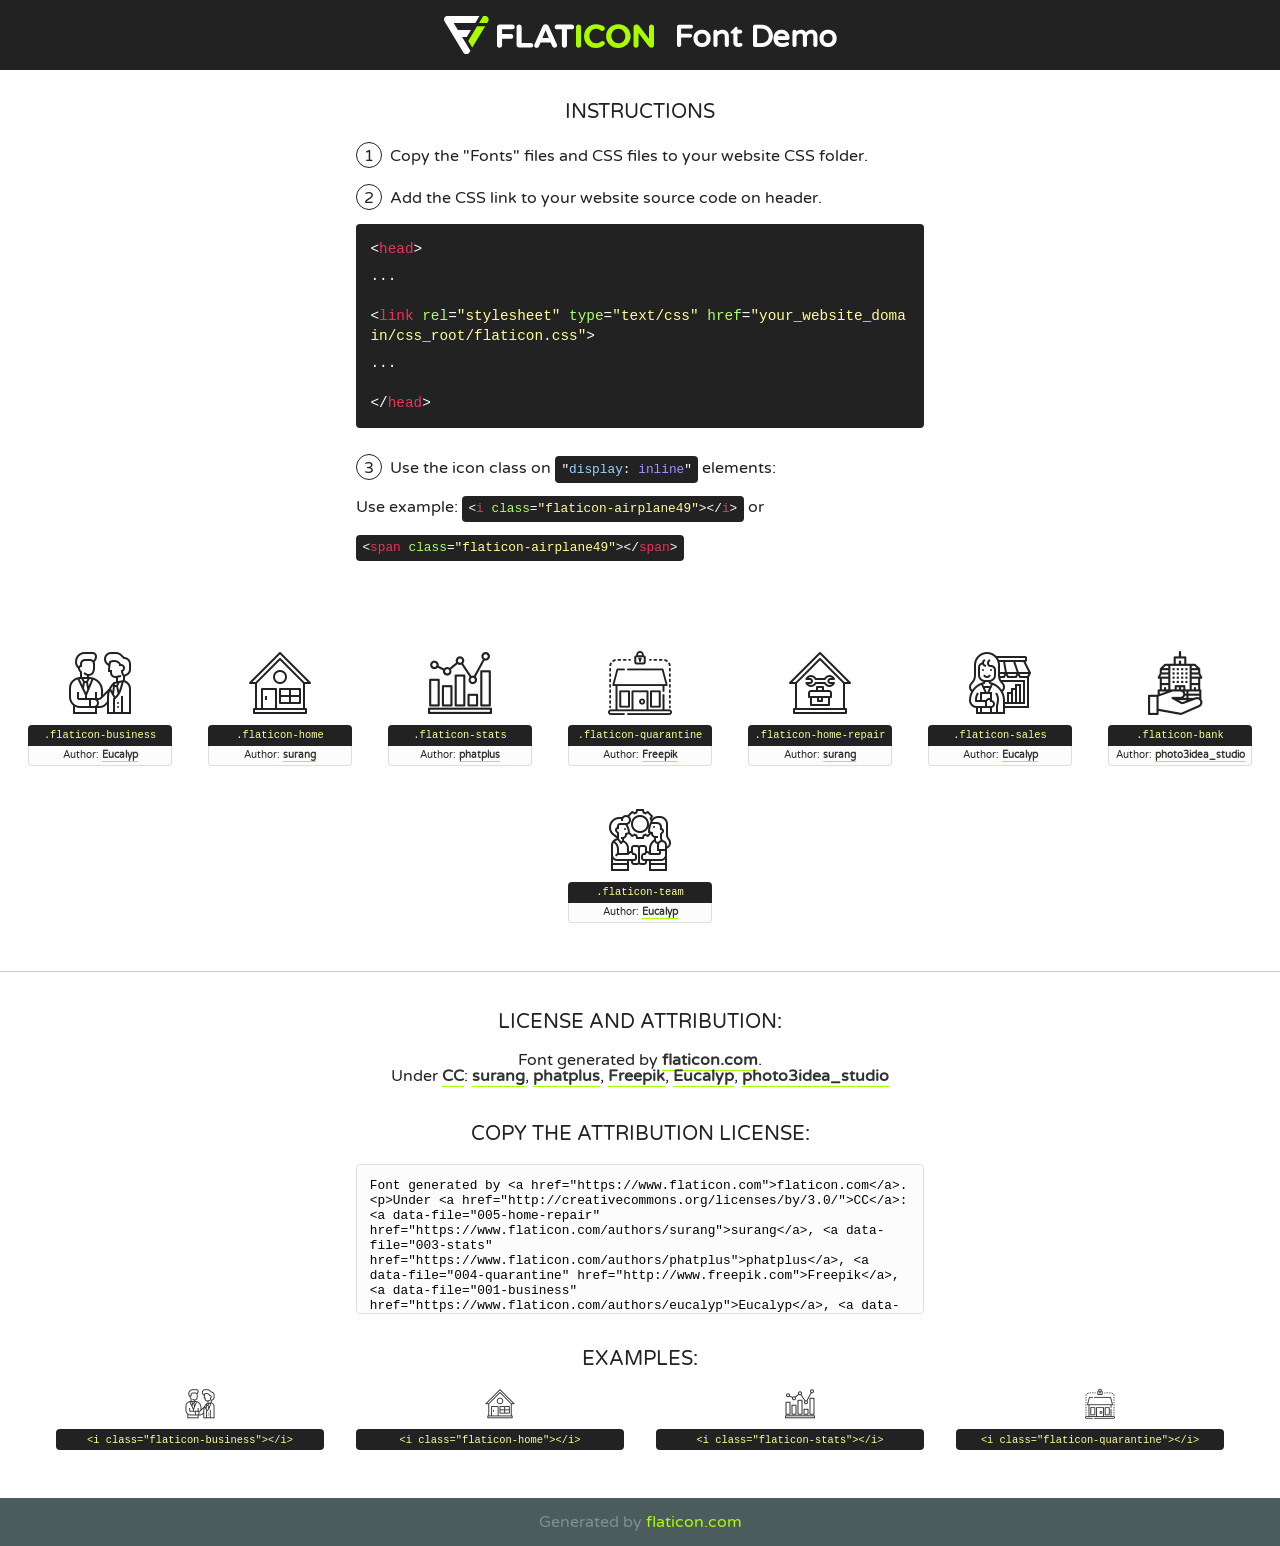
<file: static/fonts/flaticon/font/flaticon.html>
<!DOCTYPE html>
<!--
  Flaticon icon font: Flaticon
  Creation date: 04/06/2020 04:07
-->
<html>
<!DOCTYPE html>
<html>

<head>
    <title>Flaticon WebFont</title>
    <link href="http://fonts.googleapis.com/css?family=Varela+Round" rel="stylesheet" type="text/css" />
    <link rel="stylesheet" type="text/css" href="flaticon.css">
    <meta charset="UTF-8">
    <style>
    html, body, div, span, applet, object, iframe,
    h1, h2, h3, h4, h5, h6, p, blockquote, pre,
    a, abbr, acronym, address, big, cite, code,
    del, dfn, em, img, ins, kbd, q, s, samp,
    small, strike, strong, sub, sup, tt, var,
    b, u, i, center,
    dl, dt, dd, ol, ul, li,
    fieldset, form, label, legend,
    table, caption, tbody, tfoot, thead, tr, th, td,
    article, aside, canvas, details, embed, 
    figure, figcaption, footer, header, hgroup, 
    menu, nav, output, ruby, section, summary,
    time, mark, audio, video {
        margin: 0;
        padding: 0;
        border: 0;
        font-size: 100%;
        font: inherit;
        vertical-align: baseline;
    }
    /* HTML5 display-role reset for older browsers */
    article, aside, details, figcaption, figure, 
    footer, header, hgroup, menu, nav, section {
        display: block;
    }
    body {
        line-height: 1;
    }
    ol, ul {
        list-style: none;
    }
    blockquote, q {
        quotes: none;
    }
    blockquote:before, blockquote:after,
    q:before, q:after {
        content: '';
        content: none;
    }
    table {
        border-collapse: collapse;
        border-spacing: 0;
    }
    body {
        font-family: 'Varela Round', Helvetica, Arial, sans-serif;
        font-size: 16px;
        color: #222;
    }
    a {
        color: #333;
        border-bottom: 1px solid #a9fd00;
        font-weight: bold;
        text-decoration: none;
    }
    * {
        -moz-box-sizing: border-box;
        -webkit-box-sizing: border-box;
        box-sizing: border-box;
        margin: 0;
        padding: 0;
    }
    [class^="flaticon-"]:before, [class*=" flaticon-"]:before, [class^="flaticon-"]:after, [class*=" flaticon-"]:after {
        font-family: Flaticon;
        font-size: 30px;
        font-style: normal;
        margin-left: 20px;
        color: #333;
    }
    .wrapper {
        max-width: 600px;
        margin: auto;
        padding: 0 1em;
    }
    .title {
        font-size: 1.25em;
        text-align: center;
        margin-bottom: 1em;
        text-transform: uppercase;
    }
    header {
        text-align: center;
        background-color: #222;
        color: #fff;
        padding: 1em;
    }
    header .logo {
        width: 210px;
        height: 38px;
        display: inline-block;
        vertical-align: middle;
        margin-right: 1em;
        border: none;
    }
    header strong {
        font-size: 1.95em;
        font-weight: bold;
        vertical-align: middle;
        margin-top: 5px;
        display: inline-block;
    }
    .demo {
        margin: 2em auto;
        line-height: 1.25em;
    }
    .demo ul li {
        margin-bottom: 1em;
    }
    .demo ul li .num {
        color: #222;
        border-radius: 20px;
        display: inline-block;
        width: 26px;
        padding: 3px;
        height: 26px;
        text-align: center;
        margin-right: 0.5em;
        border: 1px solid #222;
    }
    .demo ul li code {
        background-color: #222;
        border-radius: 4px;
        padding: 0.25em 0.5em;
        display: inline-block;
        color: #fff;
        font-family: Consolas,Monaco,Lucida Console,Liberation Mono,DejaVu Sans Mono,Bitstream Vera Sans Mono,Courier New, monospace;
        font-weight: lighter;
        margin-top: 1em;
        font-size: 0.8em;
        word-break: break-all;
    }
    .demo ul li code.big {
        padding: 1em;
        font-size: 0.9em;
    }
    .demo ul li code .red {
        color: #EF3159;
    }
    .demo ul li code .green {
        color: #ACFF65;
    }
    .demo ul li code .yellow {
        color: #FFFF99;
    }
    .demo ul li code .blue {
        color: #99D3FF;
    }
    .demo ul li code .purple {
        color: #A295FF;
    }
    .demo ul li code .dots {
        margin-top: 0.5em;
        display: block;
    }
    #glyphs {
        border-bottom: 1px solid #ccc;
        padding: 2em 0;
        text-align: center;
    }
    .glyph {
        display: inline-block;
        width: 9em;
        margin: 1em;
        text-align: center;
        vertical-align: top;
        background: #FFF;
    }
    .glyph .glyph-icon {
        padding: 10px;
        display: block;
        font-family:"Flaticon";
        font-size: 64px;
        line-height: 1;
    }
    .glyph .glyph-icon:before {
        font-size: 64px;
        color: #222;
        margin-left: 0;
    }
    .class-name {
        font-size: 0.65em;
        background-color: #222;
        color: #fff;
        border-radius: 4px 4px 0 0;
        padding: 0.5em;
        color: #FFFF99;
        font-family: Consolas,Monaco,Lucida Console,Liberation Mono,DejaVu Sans Mono,Bitstream Vera Sans Mono,Courier New, monospace;
    }
    .author-name {
        font-size: 0.6em;
        background-color: #fcfcfd;
        border: 1px solid #DEDEE4;
        border-top: 0;
        border-radius: 0 0 4px 4px;
        padding: 0.5em;
    }
    .class-name:last-child {
        font-size: 10px;
        color:#888;
    }
    .class-name:last-child a {
        font-size: 10px;
        color:#555;
    }
    .class-name:last-child a:hover {
        color:#a9fd00;
    }
    .glyph > input {
        display: block;
        width: 100px;
        margin: 5px auto;
        text-align: center;
        font-size: 12px;
        cursor: text;
    }
    .glyph > input.icon-input {
        font-family:"Flaticon";
        font-size: 16px;
        margin-bottom: 10px;
    }
    .attribution .title {
        margin-top: 2em;
    }
    .attribution textarea {
        background-color: #fcfcfd;
        padding: 1em;
        border: none;
        box-shadow: none;
        border: 1px solid #DEDEE4;
        border-radius: 4px;
        resize: none;
        width: 100%;
        height: 150px;
        font-size: 0.8em;
        font-family: Consolas,Monaco,Lucida Console,Liberation Mono,DejaVu Sans Mono,Bitstream Vera Sans Mono,Courier New, monospace;
        -webkit-appearance: none;
    }
    .iconsuse {
        margin: 2em auto;
        text-align: center;
        max-width: 1200px;
    }
    .iconsuse:after {
        content: '';
        display: table;
        clear: both;
    }
    .iconsuse .image {
        float: left;
        width: 25%;
        padding: 0 1em;
    }
    .iconsuse .image p {
        margin-bottom: 1em;
    }
    .iconsuse .image span {
        display: block;
        font-size: 0.65em;
        background-color: #222;
        color: #fff;
        border-radius: 4px;
        padding: 0.5em;
        color: #FFFF99;
        margin-top: 1em;
        font-family: Consolas,Monaco,Lucida Console,Liberation Mono,DejaVu Sans Mono,Bitstream Vera Sans Mono,Courier New, monospace;
    }
    #footer {
        text-align: center;
        background-color: #4C5B5C;
        color: #7c9192;
        padding: 1em;
    }
    #footer a {
        border: none;
        color: #a9fd00;
        font-weight: normal;
    }
    @media (max-width: 960px) {
        .iconsuse .image {
            width: 50%;
        }
    }
    @media (max-width: 560px) {
        .iconsuse .image {
            width: 100%;
        }
    }
    </style>
</head>

<body class="characters-off">

    <header>
        <a href="https://www.flaticon.com" target="_blank" class="logo">
            <svg version="1.1" xmlns="http://www.w3.org/2000/svg" xmlns:xlink="http://www.w3.org/1999/xlink" xmlns:a="http://ns.adobe.com/AdobeSVGViewerExtensions/3.0/" viewBox="0 0 560.875 102.036" enable-background="new 0 0 560.875 102.036" xml:space="preserve">
                <defs>
                </defs>
                <g>
                    <g class="letters">
                        <path fill="#ffffff" d="M141.596,29.675c0-3.777,2.985-6.767,6.764-6.767h34.438c3.426,0,6.15,2.728,6.15,6.15
                        c0,3.43-2.724,6.149-6.15,6.149h-27.674v13.091h23.719c3.429,0,6.151,2.724,6.151,6.15c0,3.43-2.723,6.149-6.151,6.149h-23.719
                        v17.574c0,3.773-2.986,6.761-6.764,6.761c-3.779,0-6.764-2.989-6.764-6.761V29.675z"></path>
                        <path fill="#ffffff" d="M193.844,29.149c0-3.781,2.985-6.767,6.764-6.767c3.776,0,6.763,2.985,6.763,6.767v42.957h25.039
                        c3.426,0,6.149,2.726,6.149,6.153c0,3.425-2.723,6.15-6.149,6.15h-31.802c-3.779,0-6.764-2.986-6.764-6.768V29.149z"></path>
                        <path fill="#ffffff" d="M241.891,75.71l21.438-48.407c1.492-3.341,4.215-5.357,7.906-5.357h0.792
                        c3.686,0,6.323,2.017,7.815,5.357l21.439,48.407c0.436,0.967,0.701,1.845,0.701,2.723c0,3.602-2.809,6.501-6.414,6.501
                        c-3.161,0-5.269-1.845-6.499-4.655l-4.132-9.661h-27.059l-4.301,10.102c-1.144,2.631-3.426,4.214-6.237,4.214
                        c-3.517,0-6.24-2.81-6.24-6.325C241.1,77.64,241.451,76.677,241.891,75.71z M279.932,58.666l-8.521-20.297l-8.526,20.297H279.932
                        z"></path>
                        <path fill="#ffffff" d="M314.864,35.387H301.86c-3.429,0-6.239-2.813-6.239-6.238c0-3.429,2.811-6.24,6.239-6.24h39.533
                        c3.426,0,6.237,2.811,6.237,6.24c0,3.425-2.811,6.238-6.237,6.238h-13.001v42.785c0,3.773-2.99,6.761-6.764,6.761
                        c-3.779,0-6.764-2.989-6.764-6.761V35.387z"></path>
                        <path fill="#A9FD00" d="M352.615,29.149c0-3.781,2.985-6.767,6.767-6.767c3.774,0,6.761,2.985,6.761,6.767v49.024
                        c0,3.773-2.987,6.761-6.761,6.761c-3.781,0-6.767-2.989-6.767-6.761V29.149z"></path>
                        <path fill="#A9FD00" d="M374.132,53.836v-0.179c0-17.481,13.178-31.801,32.065-31.801c9.22,0,15.459,2.458,20.557,6.238
                        c1.402,1.054,2.637,2.985,2.637,5.357c0,3.692-2.985,6.59-6.681,6.59c-1.845,0-3.071-0.702-4.044-1.319
                        c-3.776-2.813-7.729-4.393-12.562-4.393c-10.364,0-17.831,8.611-17.831,19.154v0.173c0,10.542,7.291,19.329,17.831,19.329
                        c5.715,0,9.492-1.756,13.359-4.834c1.049-0.874,2.458-1.491,4.039-1.491c3.429,0,6.325,2.813,6.325,6.236
                        c0,2.106-1.056,3.78-2.282,4.834c-5.539,4.834-12.036,7.733-21.878,7.733C387.572,85.464,374.132,71.493,374.132,53.836z"></path>
                        <path fill="#A9FD00" d="M433.009,53.836v-0.179c0-17.481,13.79-31.801,32.766-31.801c18.981,0,32.592,14.143,32.592,31.628v0.173
                        c0,17.483-13.785,31.807-32.769,31.807C446.625,85.464,433.009,71.32,433.009,53.836z M484.224,53.836v-0.179
                        c0-10.539-7.725-19.326-18.626-19.326c-10.893,0-18.449,8.611-18.449,19.154v0.173c0,10.542,7.73,19.329,18.626,19.329
                        C476.676,72.986,484.224,64.378,484.224,53.836z"></path>
                        <path fill="#A9FD00" d="M506.233,29.321c0-3.774,2.99-6.763,6.767-6.763h1.401c3.252,0,5.183,1.583,7.029,3.953l26.093,34.265
                        V29.059c0-3.692,2.99-6.677,6.681-6.677c3.683,0,6.671,2.985,6.671,6.677v48.934c0,3.78-2.987,6.765-6.764,6.765h-0.436
                        c-3.257,0-5.188-1.581-7.034-3.953l-27.056-35.492v32.944c0,3.687-2.985,6.676-6.678,6.676c-3.683,0-6.673-2.989-6.673-6.676
                        V29.321z"></path>
                    </g>
                    <g class="insignia">
                        <path fill="#ffffff" d="M48.372,56.137h12.517l11.156-18.537H37.186L25.688,18.539h57.825L94.668,0H9.271
                        C5.925,0,2.842,1.801,1.198,4.716c-1.644,2.907-1.593,6.482,0.134,9.343l50.38,83.501c1.678,2.781,4.689,4.476,7.938,4.476
                        c3.246,0,6.257-1.695,7.935-4.476l2.898-4.804L48.372,56.137z"></path>
                        <g class="i">
                            <path fill="#A9FD00" d="M93.575,18.539h0.031v0.004l21.652,0.004l2.705-4.488c1.727-2.861,1.778-6.436,0.133-9.343
                            C116.454,1.801,113.371,0,110.026,0h-5.294L93.575,18.539z"></path>
                            <polygon fill="#A9FD00" points="88.291,27.356 64.725,66.486 75.519,84.404 109.942,27.356"></polygon>
                        </g>
                    </g>
                </g>
            </svg>
        </a>
        <strong>Font Demo</strong>
    </header>


    <section class="demo wrapper">

        <p class="title">Instructions</p>

        <ul>
            <li>
                <span class="num">1</span>Copy the "Fonts" files and CSS files to your website CSS folder.
            </li>
            <li>
                <span class="num">2</span>Add the CSS link to your website source code on header.
                <code class="big">
                    &lt;<span class="red">head</span>&gt;
                    <br/><span class="dots">...</span>
                    <br/>&lt;<span class="red">link</span> <span class="green">rel</span>=<span class="yellow">"stylesheet"</span> <span class="green">type</span>=<span class="yellow">"text/css"</span> <span class="green">href</span>=<span class="yellow">"your_website_domain/css_root/flaticon.css"</span>&gt;
                    <br/><span class="dots">...</span>
                    <br/>&lt;/<span class="red">head</span>&gt;
                </code>
            </li>

            <li>
                <p>
                    <span class="num">3</span>Use the icon class on <code>"<span class="blue">display</span>:<span class="purple"> inline</span>"</code> elements:
                    <br />
                    Use example: <code>&lt;<span class="red">i</span> <span class="green">class</span>=<span class="yellow">&quot;flaticon-airplane49&quot;</span>&gt;&lt;/<span class="red">i</span>&gt;</code> or <code>&lt;<span class="red">span</span> <span class="green">class</span>=<span class="yellow">&quot;flaticon-airplane49&quot;</span>&gt;&lt;/<span class="red">span</span>&gt;</code>
            </li>
        </ul>

    </section>




   <section id="glyphs">          
    
      
        <div class="glyph"><div class="glyph-icon flaticon-business"></div>
            <div class="class-name">.flaticon-business</div>
            <div class="author-name">Author: <a data-file="001-business" href="https://www.flaticon.com/authors/eucalyp">Eucalyp</a> </div> 
        </div>        
        
        <div class="glyph"><div class="glyph-icon flaticon-home"></div>
            <div class="class-name">.flaticon-home</div>
            <div class="author-name">Author: <a data-file="002-home" href="https://www.flaticon.com/authors/surang">surang</a> </div> 
        </div>        
        
        <div class="glyph"><div class="glyph-icon flaticon-stats"></div>
            <div class="class-name">.flaticon-stats</div>
            <div class="author-name">Author: <a data-file="003-stats" href="https://www.flaticon.com/authors/phatplus">phatplus</a> </div> 
        </div>        
        
        <div class="glyph"><div class="glyph-icon flaticon-quarantine"></div>
            <div class="class-name">.flaticon-quarantine</div>
            <div class="author-name">Author: <a data-file="004-quarantine" href="http://www.freepik.com">Freepik</a> </div> 
        </div>        
        
        <div class="glyph"><div class="glyph-icon flaticon-home-repair"></div>
            <div class="class-name">.flaticon-home-repair</div>
            <div class="author-name">Author: <a data-file="005-home-repair" href="https://www.flaticon.com/authors/surang">surang</a> </div> 
        </div>        
        
        <div class="glyph"><div class="glyph-icon flaticon-sales"></div>
            <div class="class-name">.flaticon-sales</div>
            <div class="author-name">Author: <a data-file="006-sales" href="https://www.flaticon.com/authors/eucalyp">Eucalyp</a> </div> 
        </div>        
        
        <div class="glyph"><div class="glyph-icon flaticon-bank"></div>
            <div class="class-name">.flaticon-bank</div>
            <div class="author-name">Author: <a data-file="007-bank" href="https://www.flaticon.com/authors/photo3idea-studio">photo3idea_studio</a> </div> 
        </div>        
        
        <div class="glyph"><div class="glyph-icon flaticon-team"></div>
            <div class="class-name">.flaticon-team</div>
            <div class="author-name">Author: <a data-file="008-team" href="https://www.flaticon.com/authors/eucalyp">Eucalyp</a> </div> 
        </div>        
        

    </section>



    <section class="attribution wrapper"   style="text-align:center;">

      <div class="title">License and attribution:</div><div class="attrDiv">Font generated by <a href="https://www.flaticon.com">flaticon.com</a>. <div><p>Under <a href="http://creativecommons.org/licenses/by/3.0/">CC</a>: <a data-file="005-home-repair" href="https://www.flaticon.com/authors/surang">surang</a>, <a data-file="003-stats" href="https://www.flaticon.com/authors/phatplus">phatplus</a>, <a data-file="004-quarantine" href="http://www.freepik.com">Freepik</a>, <a data-file="001-business" href="https://www.flaticon.com/authors/eucalyp">Eucalyp</a>, <a data-file="007-bank" href="https://www.flaticon.com/authors/photo3idea-studio">photo3idea_studio</a></p>  </div>
      </div>
      <div class="title">Copy the Attribution License:</div>

    <textarea onclick="this.focus();this.select();">Font generated by &lt;a href=&quot;https://www.flaticon.com&quot;&gt;flaticon.com&lt;/a&gt;. <p>Under <a href="http://creativecommons.org/licenses/by/3.0/">CC</a>: <a data-file="005-home-repair" href="https://www.flaticon.com/authors/surang">surang</a>, <a data-file="003-stats" href="https://www.flaticon.com/authors/phatplus">phatplus</a>, <a data-file="004-quarantine" href="http://www.freepik.com">Freepik</a>, <a data-file="001-business" href="https://www.flaticon.com/authors/eucalyp">Eucalyp</a>, <a data-file="007-bank" href="https://www.flaticon.com/authors/photo3idea-studio">photo3idea_studio</a></p>  
     </textarea>

    </section>

    <section class="iconsuse">

          <div class="title">Examples:</div>            
             
            <div class="image">
                <p>
                    <i class="glyph-icon flaticon-business"></i> 
                    <span>&lt;i class=&quot;flaticon-business&quot;&gt;&lt;/i&gt;</span>
                </p>
            </div>
            
            <div class="image">
                <p>
                    <i class="glyph-icon flaticon-home"></i> 
                    <span>&lt;i class=&quot;flaticon-home&quot;&gt;&lt;/i&gt;</span>
                </p>
            </div>
            
            <div class="image">
                <p>
                    <i class="glyph-icon flaticon-stats"></i> 
                    <span>&lt;i class=&quot;flaticon-stats&quot;&gt;&lt;/i&gt;</span>
                </p>
            </div>
            
            <div class="image">
                <p>
                    <i class="glyph-icon flaticon-quarantine"></i> 
                    <span>&lt;i class=&quot;flaticon-quarantine&quot;&gt;&lt;/i&gt;</span>
                </p>
            </div>
                       
        </div>
                            
    </section>

<div id="footer">
    <div>Generated by <a href="https://www.flaticon.com">flaticon.com</a>
    </div>
</div>



</body>
</html>
</file>
<file: static/fonts/flaticon/font/flaticon.css>
/*
  	Flaticon icon font: Flaticon
  	Creation date: 04/06/2020 04:07
  	*/

@font-face {
  font-family: "Flaticon";
  src: url("./Flaticon.eot");
  src: url("./Flaticon.eot?#iefix") format("embedded-opentype"),
       url("./Flaticon.woff2") format("woff2"),
       url("./Flaticon.woff") format("woff"),
       url("./Flaticon.ttf") format("truetype"),
       url("./Flaticon.svg#Flaticon") format("svg");
  font-weight: normal;
  font-style: normal;
}

@media screen and (-webkit-min-device-pixel-ratio:0) {
  @font-face {
    font-family: "Flaticon";
    src: url("./Flaticon.svg#Flaticon") format("svg");
  }
}

[class^="flaticon-"]:before, [class*=" flaticon-"]:before,
[class^="flaticon-"]:after, [class*=" flaticon-"]:after {   
  font-family: Flaticon;
        font-size: 20px;
font-style: normal;
margin-left: 20px;
}

.flaticon-business:before { content: "\f100"; }
.flaticon-home:before { content: "\f101"; }
.flaticon-stats:before { content: "\f102"; }
.flaticon-quarantine:before { content: "\f103"; }
.flaticon-home-repair:before { content: "\f104"; }
.flaticon-sales:before { content: "\f105"; }
.flaticon-bank:before { content: "\f106"; }
.flaticon-team:before { content: "\f107"; }
</file>
